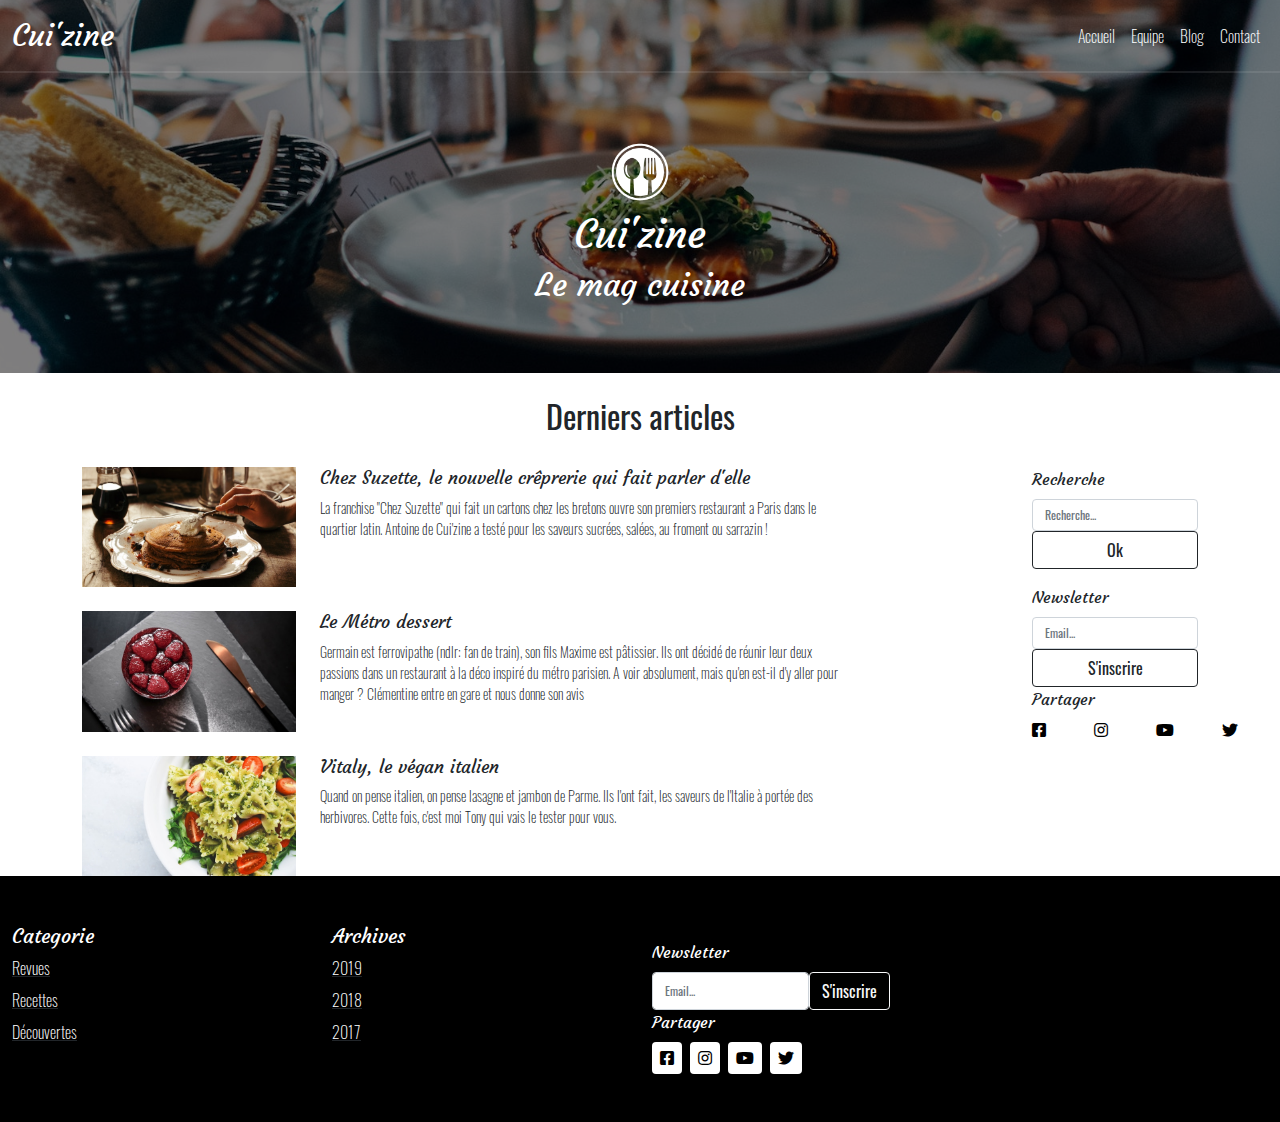
<file: index.html>
<!DOCTYPE html>
<html lang="fr">
<head>
    <meta charset="UTF-8">
    <meta http-equiv="X-UA-Compatible" content="IE=edge">
    <meta name="viewport" content="width=device-width, initial-scale=1.0">
    <link rel="stylesheet" href="./CSS/bootstrap.css">
    <link rel="stylesheet" href="./CSS/main.css">
    <link rel="stylesheet" href="./CSS/homepage.css">
    <link rel="stylesheet" href="./CSS/all.css">
    <title>Cui'zine</title>
</head>
<body>
    <header>
        
        <div class="header-picture">
            <div class="header-opacity">
                
                
                
                <!------------------------------ Navbar----------------------------------------->
                
                <nav class="navbar navbar-expand-lg bg-transparent">
                    <div class="container-fluid ">
                        <a class="navbar-brand text-white" href="#">Cui'zine</a>
                        <button class="navbar-toggler navbar-dark" type="button" data-bs-toggle="collapse" data-bs-target="#navbarSupportedContent" 
                            aria-controls="navbarSupportedContent" aria-expanded="false" aria-label="Toggle navigation">
                            <!-- Rajout navbar-dark pour menu burger -->
                            <span class="navbar-toggler-icon"></span>
                        </button>
                        <div class="collapse navbar-collapse justify-content-end" id="navbarSupportedContent">
                            <ul class="navbar-nav mb-2 mb-lg-0">
                                <li class="nav-item">
                                    <a class="nav-link active text-white" aria-current="page" href="#">Accueil</a>
                                </li>
                                <li class="nav-item">
                                    <a class="nav-link text-white" href="#">Equipe</a>     
                                </li>
                                <li class="nav-item">
                                    <a class="nav-link text-white" href="#">Blog</a>
                                </li>
                                <li class="nav-item">
                                    <a class="nav-link text-white" href="#">Contact</a>
                                </li>
                            </ul>
                        </div>
                    </div>
                </nav>
                <!-- Logo, titre, sous-titre -->
                
                <div class="title-head d-flex flex-column justify-content-center align-items-center text-white">
                    <div class="logo1 p-2">
                        <img class="logo" src="./img/logo_square_white.png" alt="logo Cui'zine">
                    </div>
                    <h1>Cui'zine</h1>
                    <h2>Le mag cuisine</h2>    
                </div>
            </div>
        </div>
    </header>

    <!--Section derniers articles -->

    <section class="articles">
        <h2 class="p-4"><center>Derniers articles</center></h2>
        <div class="articles-content">
            <div class="container container-sm">
                <div class="row row-cols-2">
                    <!-- colonne qui prend tous les articles -->
                    <div class="col-12 col-lg-10">
                       <div class="row row-cols-2">
                            <div class="col-12 col-sm-3">
                                <img class="art-img w-100" src="./img/articles/suzette/suzette-small.jpg" alt="photo crêpe suzette">
                            </div>
                            <div class="col-12 col-sm-7">
                                <h3>Chez  Suzette, le nouvelle crêprerie qui fait parler d'elle</h3>
                                <p>La franchise "Chez Suzette" qui fait un cartons chez les bretons ouvre son premiers restaurant a Paris dans le quartier latin.
                                 Antoine de Cui'zine a testé pour les saveurs sucrées, salées, au froment ou sarrazin !</p>
                            </div> 
                      </div>
                       <div class="row row-cols-2 my-4">
                            <div class="col-12 col-sm-3">
                                <img class="art-img w-100 " src="./img/articles/metro/metro-small.jpg" alt="Tarte aux framboises">
                            </div>
                            <div class="col-12 col-sm-7">
                                <h3>Le Métro dessert</h3>
                                <p>Germain est ferrovipathe (ndlr: fan de train), son fils Maxime est pâtissier. Ils ont décidé de réunir leur deux passions dans un restaurant à la déco inspiré du métro parisien. A voir absolument, mais qu'en est-il d'y aller pour manger ? Clémentine entre en gare et nous donne son avis</p>
                            </div> 
                      </div>
                       <div class="row row-cols-2">
                            <div class="col-12 col-sm-3">
                                <img class="art-img w-100" src="./img/articles/vitaly/vitaly-small.jpg" alt="Salade de pâtes">
                            </div>
                            <div class="col-12 col-sm-7">
                                <h3>Vitaly, le végan italien</h3>
                                <p>Quand on pense italien, on pense lasagne et jambon de Parme. Ils l'ont fait, les saveurs de l'Italie à portée des herbivores. Cette fois, c'est moi Tony qui vais le tester pour vous.</p>
                            </div> 
                      </div>
                    </div>
                    <!-- form -->
                    <div class="col-2 d-none d-lg-block">
                      <!-- Mettre d-none et d-lg-block pour que le formulaire ne s'affiche qu'en format lg -->
                        <div class="row row-cols-1">
                            <div class="col">
                                <form>
                                    <div class="news">
                                      <label for="exampleInputSearch" class="form-label">Recherche</label>
                                      <input type="search" class="form-control" id="exampleInputSearch" aria-describedby="emailHelp" placeholder="Recherche...">
                                    </div>
                                    <button type="submit" class="btn btn-outline-dark w-100">Ok</button>
                                </form>
                            </div>
                            <div class="col">
                                <form>
                                    <div class="mail">
                                      <label for="exampleInputEmail1" class="mt-3 form-label">Newsletter</label>
                                      <input type="email" class="form-control" id="exampleInputEmail1" aria-describedby="emailHelp" placeholder="Email...">
                                    </div>
                                    <button type="submit" class="btn btn-outline-dark w-100">S'inscrire</button>
                                    <div class="col">
                                        <label for="exampleSocial" class="form-label">Partager</label>
                                        <div class="social d-flex">
                                          
                                          <a href="https://www.facebook.com/" target="_blank"><i class="fab fa-facebook-square"></i></a>
                                          <a href="https://www.instagram.com/" target="_blank"> <i class="fab fa-instagram ps-5"></i></a>
                                          <a href="https://www.youtube.com//" target="_blank"><i class="fab fa-youtube ps-5"></i></a>
                                          <a href="https://twitter.com/" target="_blank"><i class="fab fa-twitter ps-5"></i></a>
                                        </div>
        
                                    </div>
                                </form>
                            </div>
                        </div>

                    </div>
                 
                </div>
            </div>
        </div>
       
    </section>
<!---------------------------------- Footer ----------------------------------->
    <div class="foot-contain container-fluid">
        <footer class="py-5">
          <div class="row">
            <div class="col-12 col-lg-3">
              <h5 class="text-white">Categorie</h5>
              <ul class="nav flex-column">
                <li class=" footer-link nav-item mb-2 "><a href="#" class=" nav-link p-0 text-white">Revues</a></li>
                <li class=" footer-link nav-item mb-2"><a href="#" class="nav-link p-0 text-white">Recettes</a></li>
                <li class="footer-link nav-item mb-2"><a href="#" class="nav-link p-0 text-white">Découvertes</a></li>
              </ul>
            </div>
      
            <div class="col-12 col-lg-3">
              <h5 class="text-white">Archives</h5>
              <ul class="nav flex-column">
                <li class="footer-link nav-item mb-2"><a href="#" class="nav-link p-0 text-white">2019</a></li>
                <li class="footer-link nav-item mb-2"><a href="#" class="nav-link p-0 text-white">2018</a></li>
                <li class="footer-link nav-item mb-2"><a href="#" class="nav-link p-0 text-white">2017</a></li>
              </ul>
            </div>
      
            <div class="col-12 col-lg-3">
              <form>
                <label for="exampleInputEmail1" class="mt-3 form-label text-white">Newsletter</label>
                <div class="mail d-flex">
                  <input type="email" class="form-control w-auto" id="exampleInputEmail1" aria-describedby="emailHelp" placeholder="Email...">
                  <button type="submit" class="btn btn-outline-light w-auto">S'inscrire</button>
                </div>
                <div class="col">
                    <label for="exampleSocial" class="form-label text-white">Partager</label>
                    <div class="social d-flex">
                      
                      <a class="" href="https://www.facebook.com/" target="_blank"><i class="fab fa-facebook-square bg-white p-2 rounded"></i></a>
                      <a href="https://www.instagram.com/" target="_blank"> <i class="fab fa-instagram bg-white p-2 mx-2 rounded"></i></a>
                      <a href="https://www.youtube.com//" target="_blank"><i class="fab fa-youtube bg-white p-2  rounded"></i></a>
                      <a href="https://twitter.com/" target="_blank"><i class="fab fa-twitter bg-white p-2 mx-2 rounded"></i></a>
                    </div>

                </div>
                </form>
            </div>
        </footer>
      </div>
      

    <script src="./JS/bootstrap.js"></script>
</body>
</html>
</file>
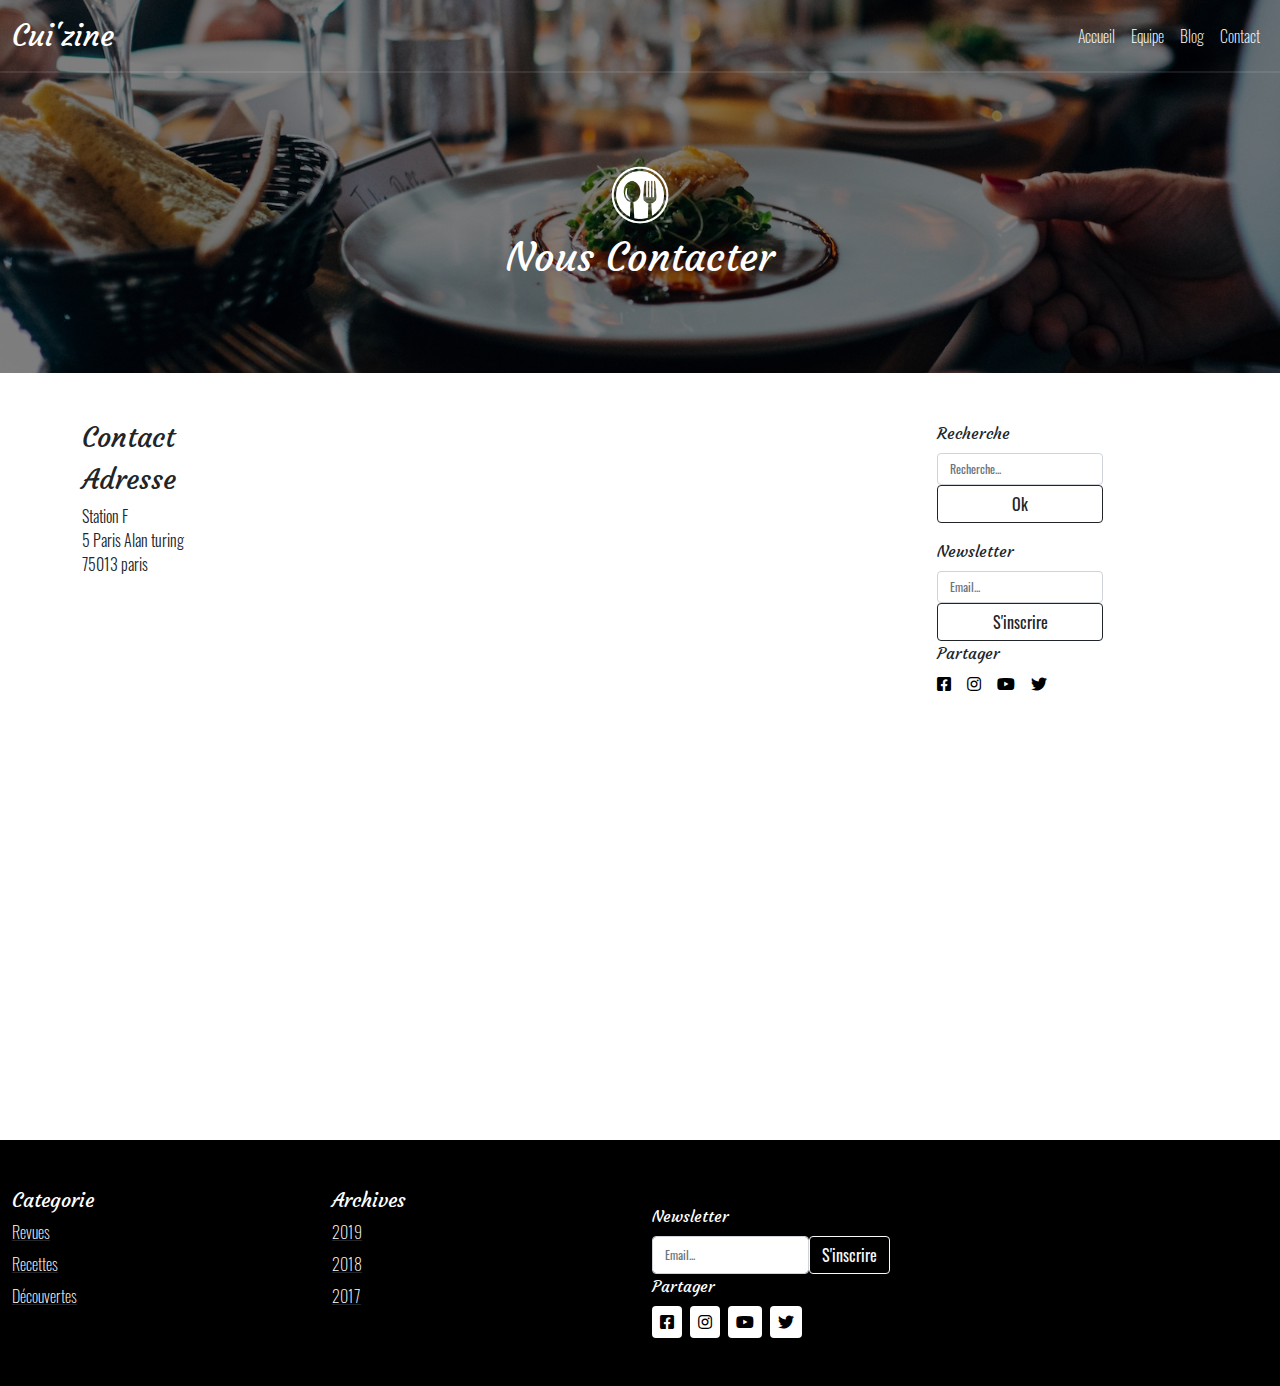
<file: contact.html>
<!DOCTYPE html>
<html lang="fr">
<head>
    <meta charset="UTF-8">
    <meta http-equiv="X-UA-Compatible" content="IE=edge">
    <meta name="viewport" content="width=device-width, initial-scale=1.0">
    <link rel="stylesheet" href="./CSS/bootstrap.css">
    <link rel="stylesheet" href="./CSS/main.css">
    <link rel="stylesheet" href="./CSS/contact.css">
    <link rel="stylesheet" href="./CSS/all.css">
    <title>Cui'zine</title>
</head>

<body>
    <header>
        
        <div class="header-picture">
            <div class="header-opacity">
                
                
                
                <!------------------------------ Navbar----------------------------------------->
                
                <nav class="navbar navbar-expand-lg bg-transparent">
                    <div class="container-fluid ">
                        <a class="navbar-brand text-white" href="#">Cui'zine</a>
                        <button class="navbar-toggler navbar-dark" type="button" data-bs-toggle="collapse" data-bs-target="#navbarSupportedContent" 
                            aria-controls="navbarSupportedContent" aria-expanded="false" aria-label="Toggle navigation">
                            <!-- Rajout navbar-dark pour menu burger -->
                            <span class="navbar-toggler-icon"></span>
                        </button>
                        <div class="collapse navbar-collapse justify-content-end" id="navbarSupportedContent">
                            <ul class="navbar-nav mb-2 mb-lg-0">
                                <li class="nav-item">
                                    <a class="nav-link active text-white" aria-current="page" href="#">Accueil</a>
                                </li>
                                <li class="nav-item">
                                    <a class="nav-link text-white" href="#">Equipe</a>     
                                </li>
                                <li class="nav-item">
                                    <a class="nav-link text-white" href="#">Blog</a>
                                </li>
                                <li class="nav-item">
                                    <a class="nav-link text-white" href="#">Contact</a>
                                </li>
                            </ul>
                        </div>
                    </div>
                </nav>
                <!-- Logo, titre, sous-titre -->
                
                <div class="title-head d-flex flex-column justify-content-center align-items-center text-white">
                    <div class="logo1 p-2">
                        <img class="logo" src="./img/logo_square_white.png" alt="logo Cui'zine">
                    </div>
                    <h1>Nous Contacter</h1>   
                </div>
            </div>
        </div>
    </header>
    <!-- main -->
    <main>
        <section class="container py-5">
            <div class="row">
                <div class="col-12 col-lg-9">
                    <div class="row">
                        <div class="col-12">
                            <h3>Contact</h3>
                        </div>
                        <div class="col-12">
                            <h3>Adresse</h3>
                            <p>Station F <br>5 Paris Alan turing <br>75013 paris</p>
                        </div>
                        
                            <div class="mapouter">
                                <div class="gmap_canvas">
                                    <iframe width="100%" height="500" id="gmap_canvas" src="https://maps.google.com/maps?q=2880%20Broadway,%20New%20York&t=&z=13&ie=UTF8&iwloc=&output=embed" frameborder="0" scrolling="no" marginheight="0" marginwidth="0">
                                    </iframe>
                                    <a href="https://fmovies-online.net">fmovies</a><br><style>.mapouter{position:relative;text-align:right;height:500px;width:100%;}</style><a href="https://www.embedgooglemap.net">google maps html</a><style>.gmap_canvas {overflow:hidden;background:none!important;height:500px;width:100%;}</style>
                                </div>
                            </div>
                    </div>
                </div>
                <div class="col-2 d-none d-lg-block">
                    <!-- Mettre d-none et d-lg-block pour que le formulaire ne s'affiche qu'en format lg -->
                      <div class="row row-cols-1">
                          <div class="col">
                              <form>
                                  <div class="news">
                                    <label for="exampleInputSearch" class="form-label">Recherche</label>
                                    <input type="search" class="form-control" id="exampleInputSearch" aria-describedby="emailHelp" placeholder="Recherche...">
                                  </div>
                                  <button type="submit" class="btn btn-outline-dark w-100">Ok</button>
                              </form>
                          </div>
                          <div class="col">
                              <form>
                                  <div class="mail">
                                    <label for="exampleInputEmail1" class="mt-3 form-label">Newsletter</label>
                                    <input type="email" class="form-control" id="exampleInputEmail1" aria-describedby="emailHelp" placeholder="Email...">
                                  </div>
                                  <button type="submit" class="btn btn-outline-dark w-100">S'inscrire</button>
                                  <div class="col">
                                      <label for="exampleSocial" class="form-label">Partager</label>
                                      <div class="social d-flex">
                                        
                                        <a href="https://www.facebook.com/" target="_blank"><i class="fab fa-facebook-square"></i></a>
                                        <a href="https://www.instagram.com/" target="_blank"> <i class="fab fa-instagram ps-3"></i></a>
                                        <a href="https://www.youtube.com//" target="_blank"><i class="fab fa-youtube ps-3"></i></a>
                                        <a href="https://twitter.com/" target="_blank"><i class="fab fa-twitter ps-3"></i></a>
                                      </div>
      
                                  </div>
                              </form>
                          </div>
                      </div>

                  </div>
                    
            </div>
        </section>

    </main>

    <!---------------------------------- Footer ----------------------------------->
    <div class="foot-contain container-fluid">
        <footer class="py-5">
          <div class="row">
            <div class="col-12 col-lg-3">
              <h5 class="text-white">Categorie</h5>
              <ul class="nav flex-column">
                <li class=" footer-link nav-item mb-2 "><a href="#" class=" nav-link p-0 text-white">Revues</a></li>
                <li class=" footer-link nav-item mb-2"><a href="#" class="nav-link p-0 text-white">Recettes</a></li>
                <li class="footer-link nav-item mb-2"><a href="#" class="nav-link p-0 text-white">Découvertes</a></li>
              </ul>
            </div>
      
            <div class="col-12 col-lg-3">
              <h5 class="text-white">Archives</h5>
              <ul class="nav flex-column">
                <li class="footer-link nav-item mb-2"><a href="#" class="nav-link p-0 text-white">2019</a></li>
                <li class="footer-link nav-item mb-2"><a href="#" class="nav-link p-0 text-white">2018</a></li>
                <li class="footer-link nav-item mb-2"><a href="#" class="nav-link p-0 text-white">2017</a></li>
              </ul>
            </div>
      
            <div class="col-12 col-lg-3">
              <form>
                <label for="exampleInputEmail1" class="mt-3 form-label text-white">Newsletter</label>
                <div class="mail d-flex">
                  <input type="email" class="form-control w-auto" id="exampleInputEmail1" aria-describedby="emailHelp" placeholder="Email...">
                  <button type="submit" class="btn btn-outline-light w-auto">S'inscrire</button>
                </div>
                <div class="col">
                    <label for="exampleSocial" class="form-label text-white">Partager</label>
                    <div class="social d-flex">
                      
                      <a class="" href="https://www.facebook.com/" target="_blank"><i class="fab fa-facebook-square bg-white p-2 rounded"></i></a>
                      <a href="https://www.instagram.com/" target="_blank"> <i class="fab fa-instagram bg-white p-2 mx-2 rounded"></i></a>
                      <a href="https://www.youtube.com//" target="_blank"><i class="fab fa-youtube bg-white p-2  rounded"></i></a>
                      <a href="https://twitter.com/" target="_blank"><i class="fab fa-twitter bg-white p-2 mx-2 rounded"></i></a>
                    </div>

                </div>
            </form>
        </footer>
      </div>

      <script src="./JS/bootstrap.js"></script>

</body>


</html>
</file>
<file: CSS/main.css>
@font-face {
    font-family:"Courgette" ;
    src: url(../Fonts/Courgette-Regular.ttf);
}
@font-face {
    font-family:"Oswald" ;
    src: url(../Fonts/Oswald-VariableFont_wght.ttf);
}

@font-face {
    font-family:"Oswald-Bold" ;
    src: url(../Fonts/Oswald-Bold.ttf);
}

@font-face {
    font-family:"Oswald-ExtraLight" ;
    src: url(../Fonts/Oswald-ExtraLight.ttf);
}

@font-face {
    font-family:"Oswald-Light" ;
    src: url(../Fonts/Oswald-Light.ttf);
}

@font-face {
    font-family:"Oswald-Medium" ;
    src: url(../Fonts/Oswald-Medium.ttf);
}

@font-face {
    font-family:"Oswald-Regular" ;
    src: url(../Fonts/Oswald-Regular.ttf);
}

@font-face {
    font-family:"Oswald-SemiBold" ;
    src: url(../Fonts/Oswald-SemiBold.ttf);
}

/* Header */

.header-opacity{
    background-color:rgba(0, 0, 0, 0.5);
}
.header-picture{
    background-image: url("../img/header.jpg");
    background-position: center;
    background-size:cover;   
}

header{
    font-family: "Courgette";
}

.title-head{
    height: 300px;
    
}
nav{
    border-bottom:2px solid rgba(236, 236, 236, .1);
}

.navbar-brand{
    font-size: 30px;
}

.nav-link{
    font-family: "Oswald-ExtraLight";
}

.logo{
    height: 60px;
    width: 60px;
	
}

p{
    font-family: "Oswald";
    
}
.form-label{
    font-family: "Courgette";
}


.form-control{
    font-family: "Oswald-Regular";
    font-size: 12px;
}

.fab{
    color: #000;
}
.foot-contain{
    background-color: #000000;
}
h5{
    font-family: "courgette";
}

button{
    font-family: "Oswald-Regular";
}
.footer-link{
    text-decoration: underline;
}
</file>
<file: CSS/homepage.css>
.header-opacity{
    background-color:rgba(0, 0, 0, 0.5);
}
.header-picture{
    background-image: url("../img/header.jpg");
    background-position: center;
    background-size:cover;   
}
.articles h2{
    font-family: "Oswald-Regular";
}
.articles h3{
    font-family: "Courgette";
    font-size: 18px;
}
.articles p{
    font-family: "Oswald-ExtraLight";
    font-size: 14px;
}
</file>
<file: CSS/contact.css>
h3{
    font-family: "Courgette";
}

p{
    font-family: "Oswald-Light";
}
</file>
